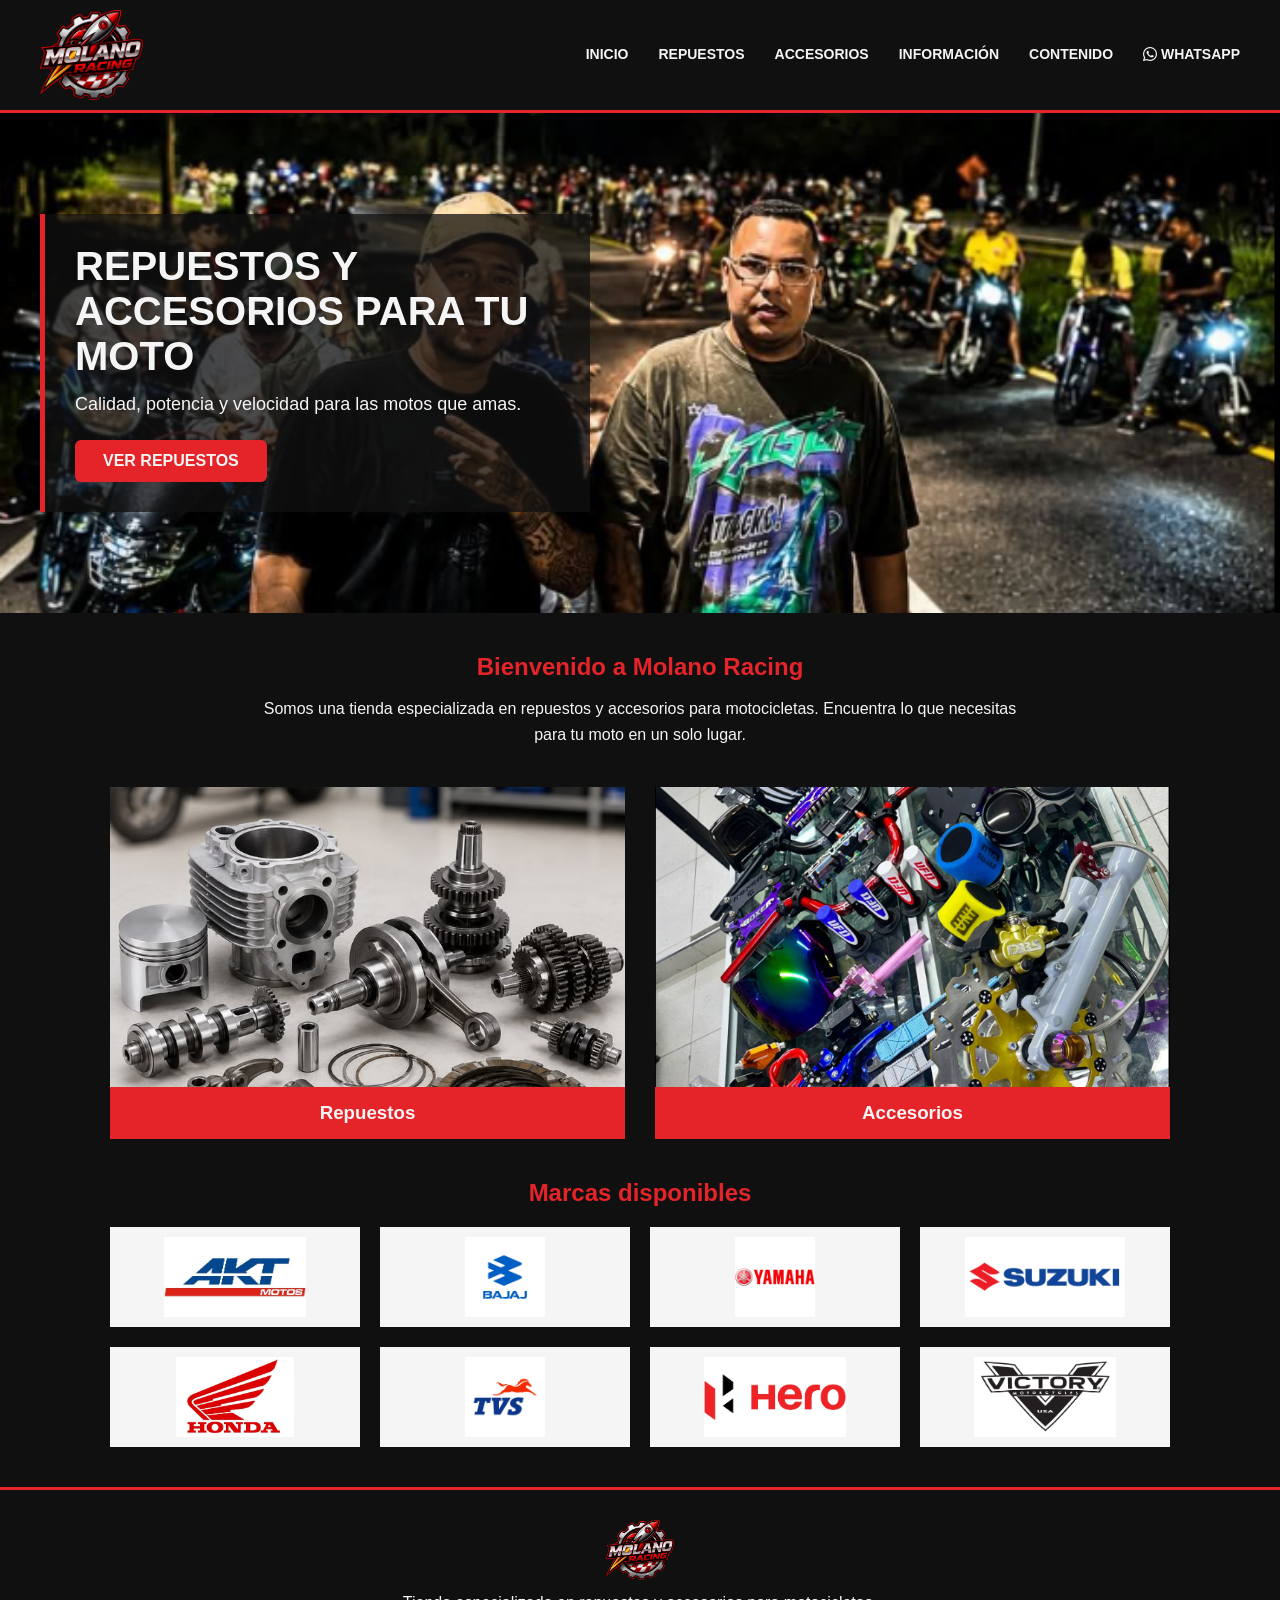
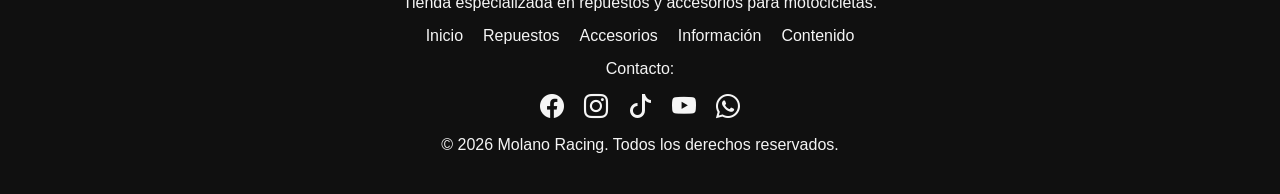
<file: index.html>
<!DOCTYPE html>
<html lang="es">
<head>
    <meta charset="UTF-8">
    <meta name="viewport" content="width=device-width, initial-scale=1.0">
    <title>Molano Racing | Repuestos y accesorios para motos</title>
    <link rel="stylesheet" href="https://cdn.jsdelivr.net/npm/bootstrap-icons@1.11.3/font/bootstrap-icons.min.css">
    <link rel="stylesheet" href="CSS/style.css">
</head>
<body>

    <header>
        <a href="index.html" class="logo">
            <img src="IMG/logos/molano_racing_logo_transparente.png" alt="Logo de Molano Racing">
        </a>
        <button class="boton-menu" id="boton-menu">
            <i class="bi bi-list"></i>
        </button>
        <nav id="menu">
            <a href="index.html">Inicio</a>
            <a href="repuestos.html">Repuestos</a>
            <a href="accesorios.html">Accesorios</a>
            <a href="informacion.html">Información</a>
            <a href="contenido.html">Contenido</a>
            <a href="https://wa.me/573226683188" target="_blank"><i class="bi bi-whatsapp"></i> WhatsApp</a>
        </nav>
    </header>

    <main>
        <section class="banner">
            <div class="banner-texto">
                <h1>Repuestos y accesorios para tu moto</h1>
                <p>Calidad, potencia y velocidad para las motos que amas.</p>
                <a href="repuestos.html" class="boton">Ver repuestos</a>
            </div>
        </section>

        <section class="presentacion">
            <h2>Bienvenido a Molano Racing</h2>
            <p>Somos una tienda especializada en repuestos y accesorios para motocicletas. Encuentra lo que necesitas para tu moto en un solo lugar.</p>
        </section>

        <section class="accesos">
            <a href="repuestos.html" class="tarjeta-acceso">
                <img src="IMG/baner/repuestos-1.jpg" alt="Repuestos para motos">
                <h3>Repuestos</h3>
            </a>
            <a href="accesorios.html" class="tarjeta-acceso">
                <img src="IMG/baner/accesorios-portada.png" alt="Accesorios para motos">
                <h3>Accesorios</h3>
            </a>
        </section>

        <section class="marcas">
            <h2>Marcas disponibles</h2>
            <div class="lista-marcas">
                <img src="IMG/baner/AKT%20Logo.jpg" alt="AKT">
                <img src="IMG/baner/bajaj%20logo.jpg" alt="Bajaj">
                <img src="IMG/baner/yamaha%20logo.jpg" alt="Yamaha">
                <img src="IMG/baner/suzuki%20logo.jpg" alt="Suzuki">
                <img src="IMG/baner/honda%20logo.jpg" alt="Honda">
                <img src="IMG/baner/tvs%20logo.jpg" alt="TVS">
                <img src="IMG/baner/Hero%20logo%20.jpg" alt="Hero">
                <img src="IMG/baner/victori%20logo.jpg" alt="Victory">
            </div>
        </section>
    </main>

    <footer>
        <img src="IMG/logos/molano_racing_logo_transparente.png" alt="Logo de Molano Racing">
        <p>Tienda especializada en repuestos y accesorios para motocicletas.</p>

        <div class="footer-enlaces">
            <a href="index.html">Inicio</a>
            <a href="repuestos.html">Repuestos</a>
            <a href="accesorios.html">Accesorios</a>
            <a href="informacion.html">Información</a>
            <a href="contenido.html">Contenido</a>
        </div>

        <p> Contacto: </p>

        <div class="footer-redes">
            <a href="https://www.facebook.com/Molanoracing/photos?locale=es_LA" target="_blank"><i class="bi bi-facebook"></i></a>
            <a href="https://www.instagram.com/molanoracing/" target="_blank"><i class="bi bi-instagram"></i></a>
            <a href="https://www.tiktok.com/@molanoracing915?is_from_webapp=1&sender_device=pc" target="_blank"><i class="bi bi-tiktok"></i></a>
            <a href="https://www.youtube.com/@Molanoracing915" target="_blank"><i class="bi bi-youtube"></i></a>
            <a href="https://wa.me/573226683188" target="_blank"><i class="bi bi-whatsapp"></i></a>
        </div>

        <p>&copy; 2026 Molano Racing. Todos los derechos reservados.</p>
    </footer>

    <script src="JS/funcion.js"></script>
</body>
</html>
</file>
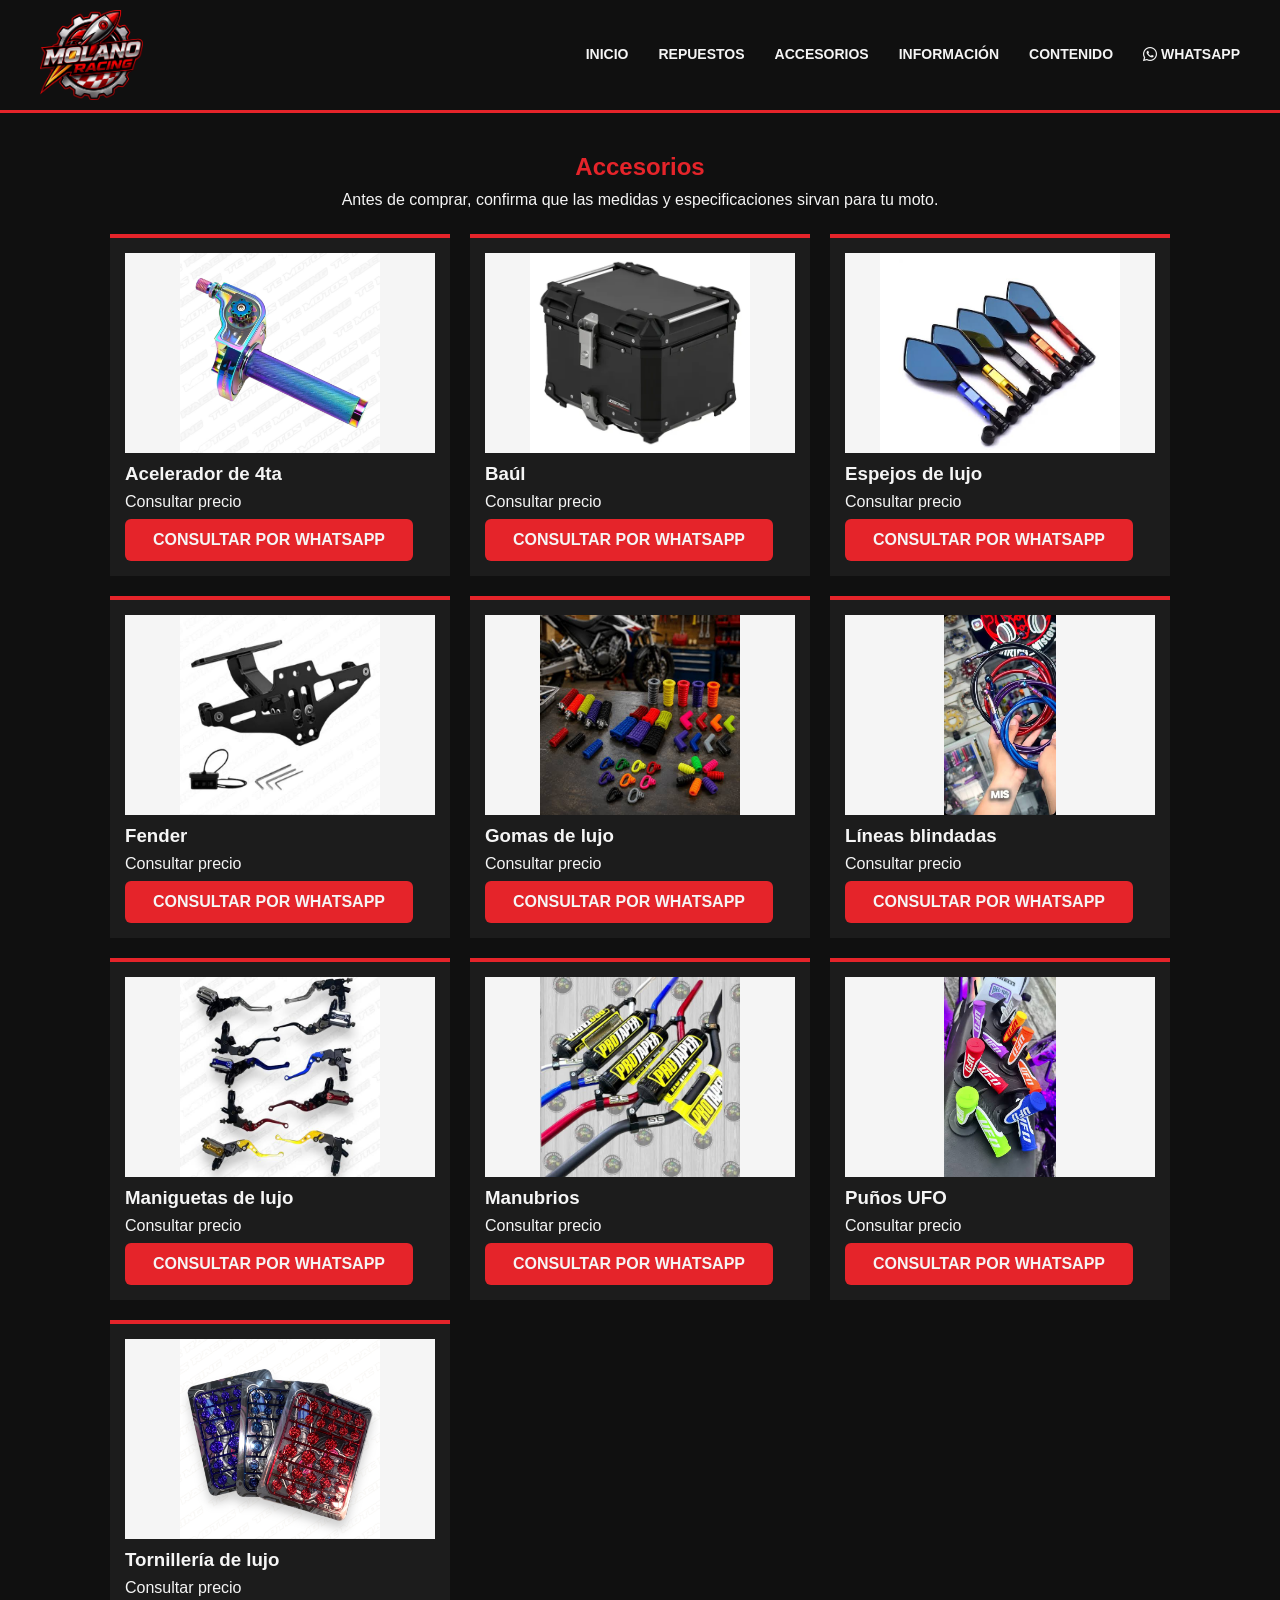
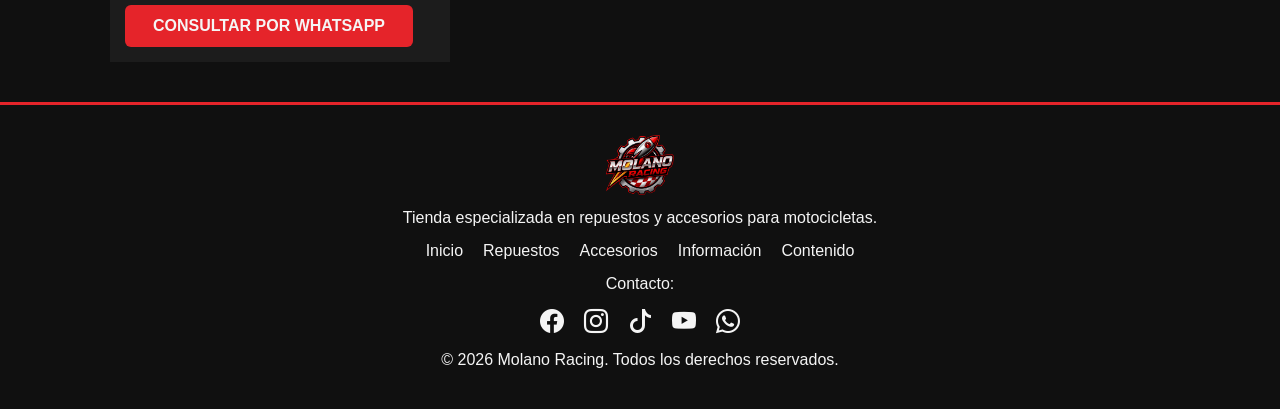
<file: accesorios.html>
<!DOCTYPE html>
<html lang="es">
<head>
    <meta charset="UTF-8">
    <meta name="viewport" content="width=device-width, initial-scale=1.0">
    <title>Accesorios | Molano Racing</title>
    <link rel="stylesheet" href="https://cdn.jsdelivr.net/npm/bootstrap-icons@1.11.3/font/bootstrap-icons.min.css">
    <link rel="stylesheet" href="CSS/style.css">
</head>
<body>

    <header>
        <a href="index.html" class="logo">
            <img src="IMG/logos/molano_racing_logo_transparente.png" alt="Logo de Molano Racing">
        </a>
        <button class="boton-menu" id="boton-menu">
            <i class="bi bi-list"></i>
        </button>
        <nav id="menu">
            <a href="index.html">Inicio</a>
            <a href="repuestos.html">Repuestos</a>
            <a href="accesorios.html">Accesorios</a>
            <a href="informacion.html">Información</a>
            <a href="contenido.html">Contenido</a>
            <a href="https://wa.me/573226683188" target="_blank"><i class="bi bi-whatsapp"></i> WhatsApp</a>
        </nav>
    </header>

    <main>
        <section class="seleccion">
            <h1>Accesorios</h1>
            <p>Antes de comprar, confirma que las medidas y especificaciones sirvan para tu moto.</p>

            <div class="lista-productos" id="lista-productos">
            </div>
        </section>
    </main>

    <footer>
        <img src="IMG/logos/molano_racing_logo_transparente.png" alt="Logo de Molano Racing">
        <p>Tienda especializada en repuestos y accesorios para motocicletas.</p>

        <div class="footer-enlaces">
            <a href="index.html">Inicio</a>
            <a href="repuestos.html">Repuestos</a>
            <a href="accesorios.html">Accesorios</a>
            <a href="informacion.html">Información</a>
            <a href="contenido.html">Contenido</a>
        </div>

        <p> Contacto: </p>

        <div class="footer-redes">
            <a href="https://www.facebook.com/Molanoracing/photos?locale=es_LA" target="_blank"><i class="bi bi-facebook"></i></a>
            <a href="https://www.instagram.com/molanoracing/" target="_blank"><i class="bi bi-instagram"></i></a>
            <a href="https://www.tiktok.com/@molanoracing915?is_from_webapp=1&sender_device=pc" target="_blank"><i class="bi bi-tiktok"></i></a>
            <a href="https://www.youtube.com/@Molanoracing915" target="_blank"><i class="bi bi-youtube"></i></a>
            <a href="https://wa.me/573226683188" target="_blank"><i class="bi bi-whatsapp"></i></a>
        </div>

        <p>&copy; 2026 Molano Racing. Todos los derechos reservados.</p>
    </footer>

    <script src="JS/funcion.js"></script>
    <script src="JS/datos-accesorios.js"></script>
    <script src="JS/accesorios.js"></script>
</body>
</html>
</file>
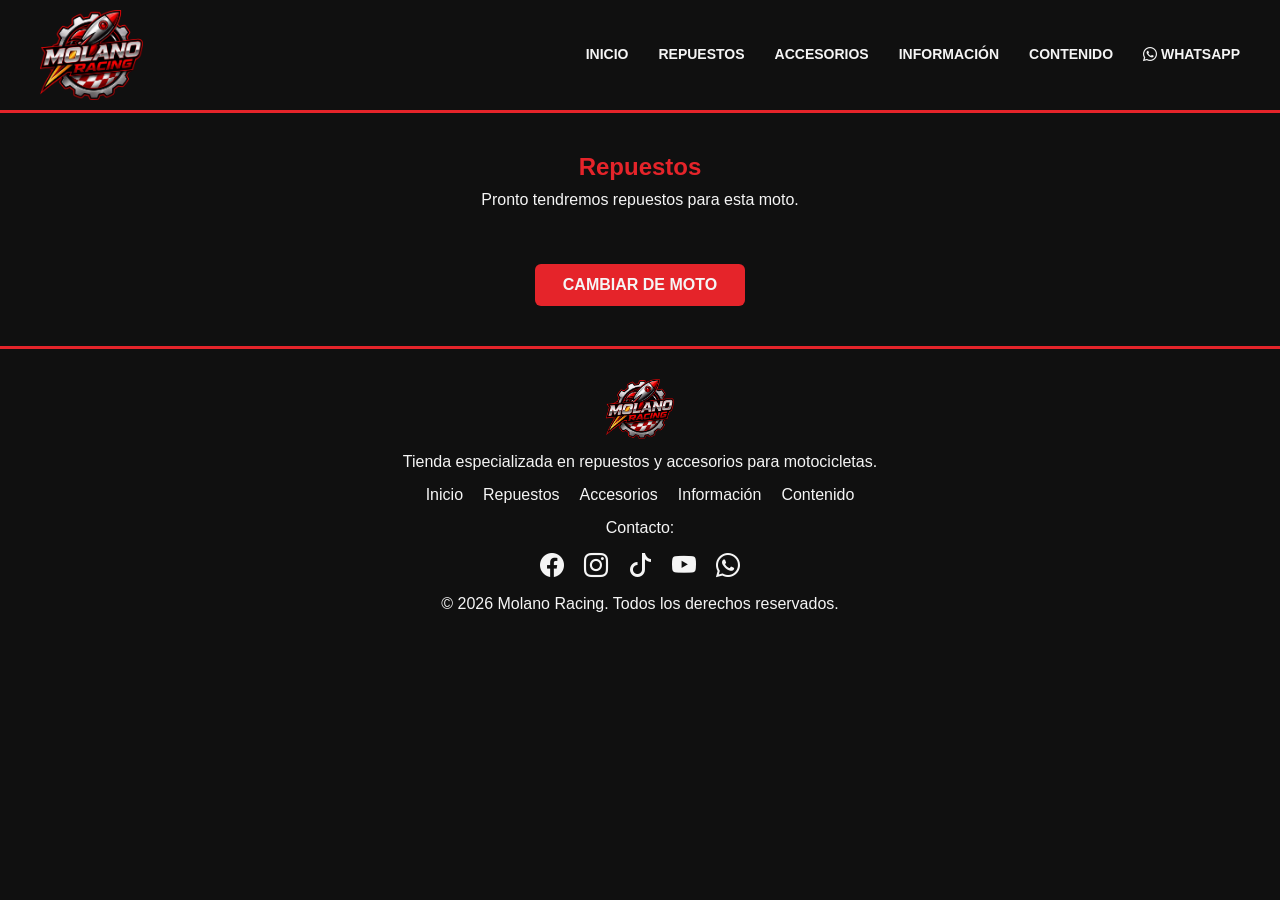
<file: catalogo-repuestos.html>
<!DOCTYPE html>
<html lang="es">
<head>
    <meta charset="UTF-8">
    <meta name="viewport" content="width=device-width, initial-scale=1.0">
    <title>Catálogo de repuestos | Molano Racing</title>
    <link rel="stylesheet" href="https://cdn.jsdelivr.net/npm/bootstrap-icons@1.11.3/font/bootstrap-icons.min.css">
    <link rel="stylesheet" href="CSS/style.css">
</head>
<body>

    <header>
        <a href="index.html" class="logo">
            <img src="IMG/logos/molano_racing_logo_transparente.png" alt="Logo de Molano Racing">
        </a>
        <button class="boton-menu" id="boton-menu">
            <i class="bi bi-list"></i>
        </button>
        <nav id="menu">
            <a href="index.html">Inicio</a>
            <a href="repuestos.html">Repuestos</a>
            <a href="accesorios.html">Accesorios</a>
            <a href="informacion.html">Información</a>
            <a href="contenido.html">Contenido</a>
            <a href="https://wa.me/573226683188" target="_blank"><i class="bi bi-whatsapp"></i> WhatsApp</a>
        </nav>
    </header>

    <main>
        <section class="seleccion">
            <h1 id="titulo-moto">Repuestos</h1>
            <p id="mensaje-catalogo"></p>

            <div class="lista-productos" id="lista-productos">
            </div>

            <a href="repuestos.html" class="boton">Cambiar de moto</a>
        </section>
    </main>

    <footer>
        <img src="IMG/logos/molano_racing_logo_transparente.png" alt="Logo de Molano Racing">
        <p>Tienda especializada en repuestos y accesorios para motocicletas.</p>

        <div class="footer-enlaces">
            <a href="index.html">Inicio</a>
            <a href="repuestos.html">Repuestos</a>
            <a href="accesorios.html">Accesorios</a>
            <a href="informacion.html">Información</a>
            <a href="contenido.html">Contenido</a>
        </div>

        <p> Contacto: </p>

        <div class="footer-redes">
            <a href="https://www.facebook.com/Molanoracing/photos?locale=es_LA" target="_blank"><i class="bi bi-facebook"></i></a>
            <a href="https://www.instagram.com/molanoracing/" target="_blank"><i class="bi bi-instagram"></i></a>
            <a href="https://www.tiktok.com/@molanoracing915?is_from_webapp=1&sender_device=pc" target="_blank"><i class="bi bi-tiktok"></i></a>
            <a href="https://www.youtube.com/@Molanoracing915" target="_blank"><i class="bi bi-youtube"></i></a>
            <a href="https://wa.me/573226683188" target="_blank"><i class="bi bi-whatsapp"></i></a>
        </div>

        <p>&copy; 2026 Molano Racing. Todos los derechos reservados.</p>
    </footer>

    <script src="JS/funcion.js"></script>
    <script src="JS/datos-repuestos.js"></script>
    <script src="JS/catalogo-repuestos.js"></script>
</body>
</html>
</file>
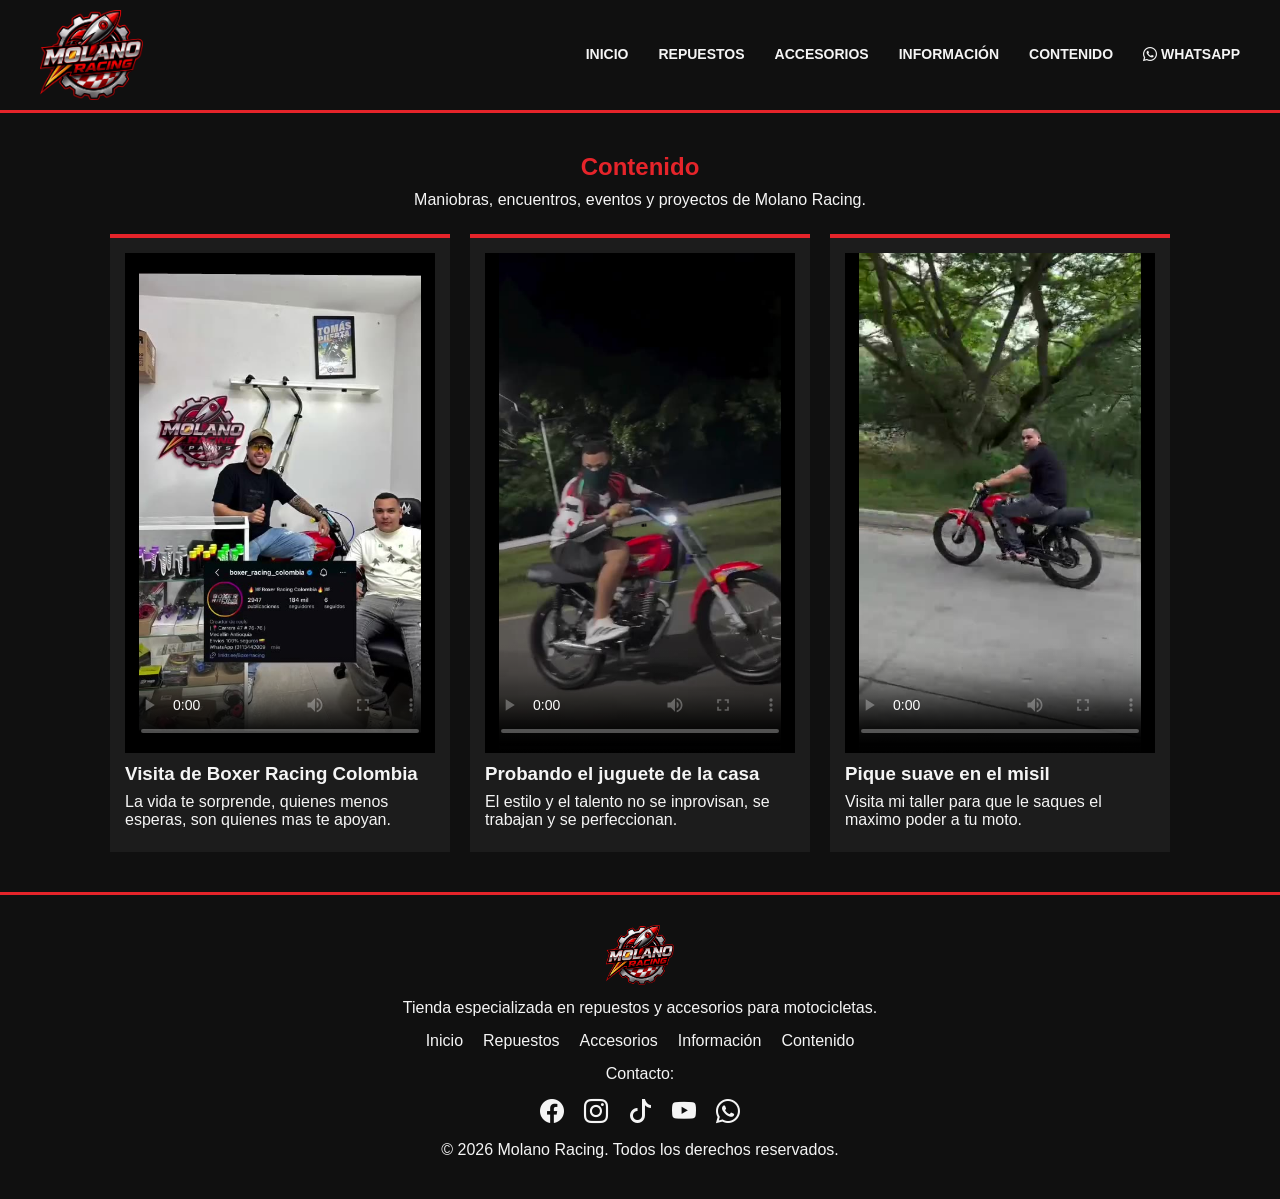
<file: contenido.html>
<!DOCTYPE html>
<html lang="es">
<head>
    <meta charset="UTF-8">
    <meta name="viewport" content="width=device-width, initial-scale=1.0">
    <title>Contenido | Molano Racing</title>
    <link rel="stylesheet" href="https://cdn.jsdelivr.net/npm/bootstrap-icons@1.11.3/font/bootstrap-icons.min.css">
    <link rel="stylesheet" href="CSS/style.css">
</head>
<body>

    <header>
        <a href="index.html" class="logo">
            <img src="IMG/logos/molano_racing_logo_transparente.png" alt="Logo de Molano Racing">
        </a>
        <button class="boton-menu" id="boton-menu">
            <i class="bi bi-list"></i>
        </button>
        <nav id="menu">
            <a href="index.html">Inicio</a>
            <a href="repuestos.html">Repuestos</a>
            <a href="accesorios.html">Accesorios</a>
            <a href="informacion.html">Información</a>
            <a href="contenido.html">Contenido</a>
            <a href="https://wa.me/573226683188" target="_blank"><i class="bi bi-whatsapp"></i> WhatsApp</a>
        </nav>
    </header>

    <main>
        <section class="seleccion">
            <h1>Contenido</h1>
            <p>Maniobras, encuentros, eventos y proyectos de Molano Racing.</p>

            <div class="lista-videos" id="lista-videos">
            </div>
        </section>
    </main>

    <footer>
        <img src="IMG/logos/molano_racing_logo_transparente.png" alt="Logo de Molano Racing">
        <p>Tienda especializada en repuestos y accesorios para motocicletas.</p>

        <div class="footer-enlaces">
            <a href="index.html">Inicio</a>
            <a href="repuestos.html">Repuestos</a>
            <a href="accesorios.html">Accesorios</a>
            <a href="informacion.html">Información</a>
            <a href="contenido.html">Contenido</a>
        </div>

        <p> Contacto: </p>

        <div class="footer-redes">
            <a href="https://www.facebook.com/Molanoracing/photos?locale=es_LA" target="_blank"><i class="bi bi-facebook"></i></a>
            <a href="https://www.instagram.com/molanoracing/" target="_blank"><i class="bi bi-instagram"></i></a>
            <a href="https://www.tiktok.com/@molanoracing915?is_from_webapp=1&sender_device=pc" target="_blank"><i class="bi bi-tiktok"></i></a>
            <a href="https://www.youtube.com/@Molanoracing915" target="_blank"><i class="bi bi-youtube"></i></a>
            <a href="https://wa.me/573226683188" target="_blank"><i class="bi bi-whatsapp"></i></a>
        </div>

        <p>&copy; 2026 Molano Racing. Todos los derechos reservados.</p>
    </footer>

    <script src="JS/funcion.js"></script>
    <script src="JS/datos-videos.js"></script>
    <script src="JS/contenido.js"></script>
</body>
</html>
</file>
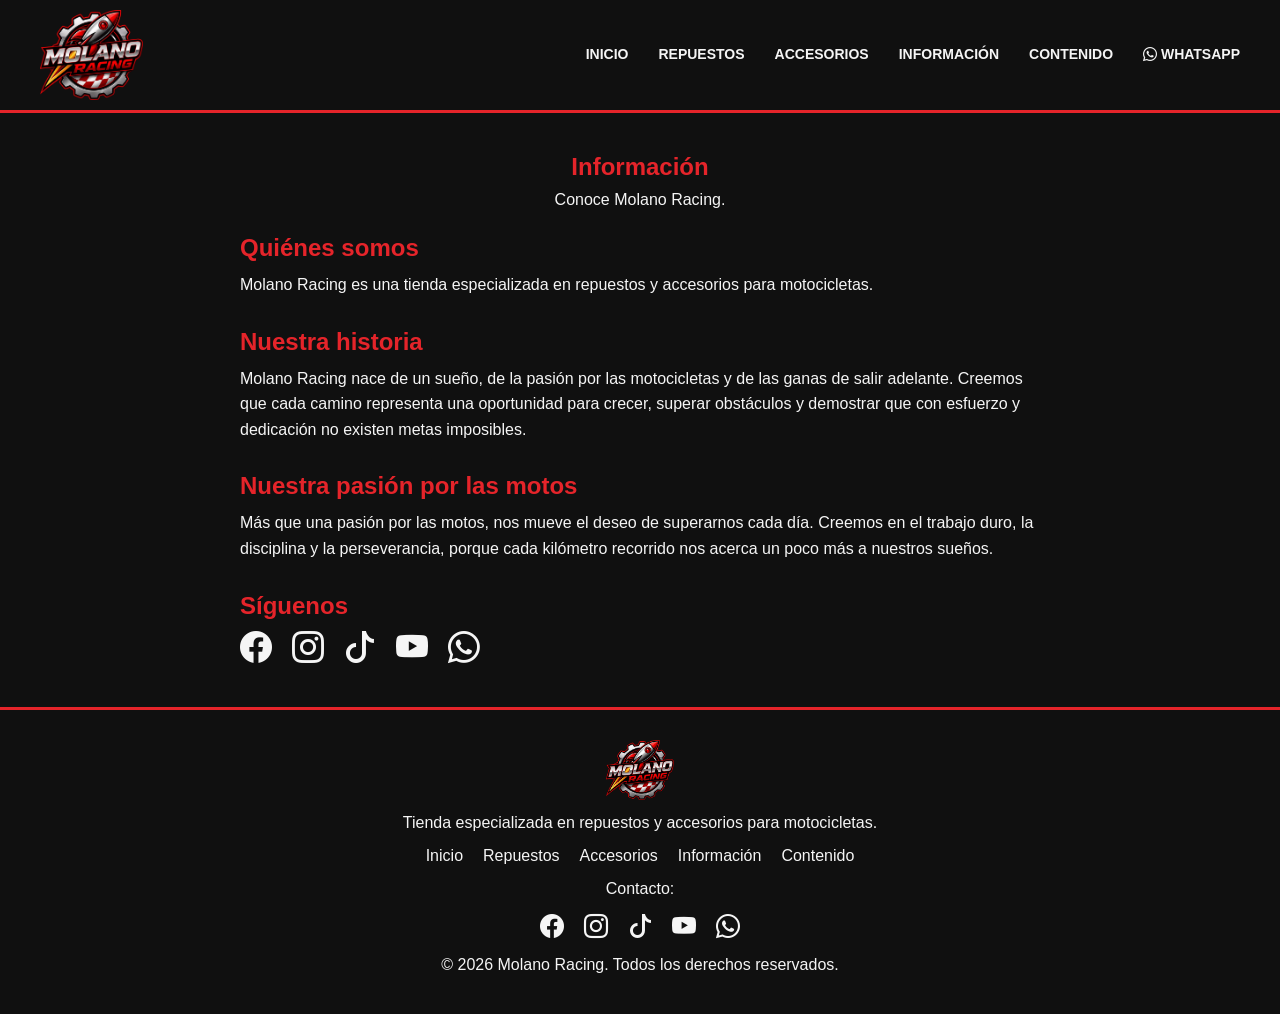
<file: informacion.html>
<!DOCTYPE html>
<html lang="es">
<head>
    <meta charset="UTF-8">
    <meta name="viewport" content="width=device-width, initial-scale=1.0">
    <title>Información | Molano Racing</title>
    <link rel="stylesheet" href="https://cdn.jsdelivr.net/npm/bootstrap-icons@1.11.3/font/bootstrap-icons.min.css">
    <link rel="stylesheet" href="CSS/style.css">
</head>
<body>

    <header>
        <a href="index.html" class="logo">
            <img src="IMG/logos/molano_racing_logo_transparente.png" alt="Logo de Molano Racing">
        </a>
        <button class="boton-menu" id="boton-menu">
            <i class="bi bi-list"></i>
        </button>
        <nav id="menu">
            <a href="index.html">Inicio</a>
            <a href="repuestos.html">Repuestos</a>
            <a href="accesorios.html">Accesorios</a>
            <a href="informacion.html">Información</a>
            <a href="contenido.html">Contenido</a>
            <a href="https://wa.me/573226683188" target="_blank"><i class="bi bi-whatsapp"></i> WhatsApp</a>
        </nav>
    </header>

    <main>
        <section class="seleccion">
            <h1>Información</h1>
            <p>Conoce Molano Racing.</p>

            <div class="info-bloque">
                <h2>Quiénes somos</h2>
                <p>Molano Racing es una tienda especializada en repuestos y accesorios para motocicletas.</p>
            </div>

            <div class="info-bloque">
                <h2>Nuestra historia</h2>
                <p>Molano Racing nace de un sueño, de la pasión por las motocicletas y de las ganas de salir adelante. 
                    Creemos que cada camino representa una oportunidad para crecer, 
                    superar obstáculos y demostrar que con esfuerzo y dedicación no existen metas imposibles.</p>
            </div>

            <div class="info-bloque">
                <h2>Nuestra pasión por las motos</h2>
                <p>Más que una pasión por las motos, nos mueve el deseo de superarnos cada día. 
                    Creemos en el trabajo duro, la disciplina y la perseverancia, 
                    porque cada kilómetro recorrido nos acerca un poco más a nuestros sueños.</p>
            </div>

            <div class="info-bloque">
                <h2>Síguenos</h2>
                <div class="redes-info">
                    <a href="https://www.facebook.com/Molanoracing/photos?locale=es_LA" target="_blank"><i class="bi bi-facebook"></i></a>
                    <a href="https://www.instagram.com/molanoracing/" target="_blank"><i class="bi bi-instagram"></i></a>
                    <a href="https://www.tiktok.com/@molanoracing915?is_from_webapp=1&sender_device=pc" target="_blank"><i class="bi bi-tiktok"></i></a>
                    <a href="https://www.youtube.com/@Molanoracing915" target="_blank"><i class="bi bi-youtube"></i></a>
                    <a href="https://wa.me/573226683188" target="_blank"><i class="bi bi-whatsapp"></i></a>
                </div>
            </div>
        </section>
    </main>

    <footer>
        <img src="IMG/logos/molano_racing_logo_transparente.png" alt="Logo de Molano Racing">
        <p>Tienda especializada en repuestos y accesorios para motocicletas.</p>

        <div class="footer-enlaces">
            <a href="index.html">Inicio</a>
            <a href="repuestos.html">Repuestos</a>
            <a href="accesorios.html">Accesorios</a>
            <a href="informacion.html">Información</a>
            <a href="contenido.html">Contenido</a>
        </div>

        <p> Contacto: </p>

        <div class="footer-redes">
            <a href="https://www.facebook.com/Molanoracing/photos?locale=es_LA" target="_blank"><i class="bi bi-facebook"></i></a>
            <a href="https://www.instagram.com/molanoracing/" target="_blank"><i class="bi bi-instagram"></i></a>
            <a href="https://www.tiktok.com/@molanoracing915?is_from_webapp=1&sender_device=pc" target="_blank"><i class="bi bi-tiktok"></i></a>
            <a href="https://www.youtube.com/@Molanoracing915" target="_blank"><i class="bi bi-youtube"></i></a>
            <a href="https://wa.me/573226683188" target="_blank"><i class="bi bi-whatsapp"></i></a>
        </div>

        <p>&copy; 2026 Molano Racing. Todos los derechos reservados.</p>
    </footer>

    <script src="JS/funcion.js"></script>
</body>
</html>
</file>
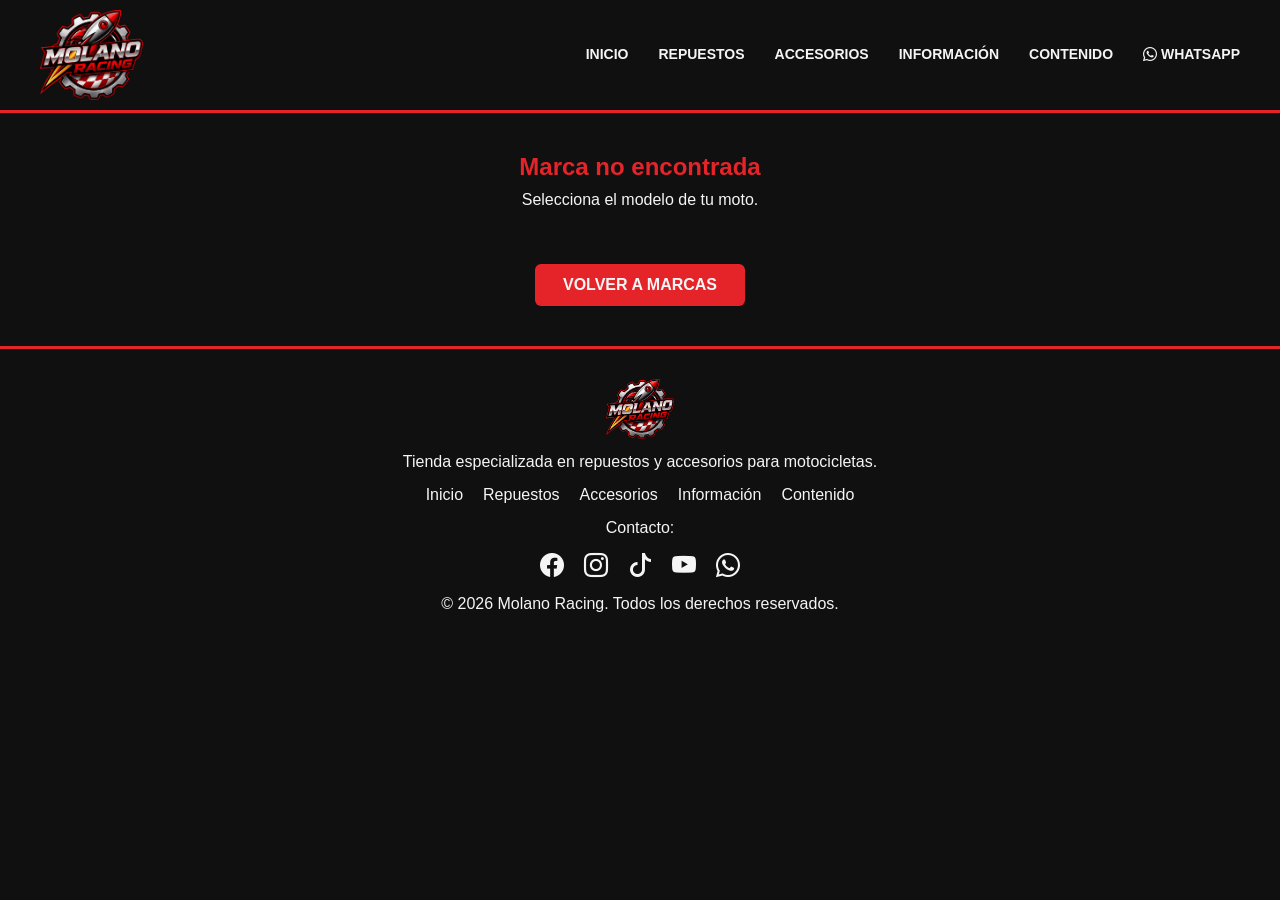
<file: modelos-repuestos.html>
<!DOCTYPE html>
<html lang="es">
<head>
    <meta charset="UTF-8">
    <meta name="viewport" content="width=device-width, initial-scale=1.0">
    <title>Modelos | Molano Racing</title>
    <link rel="stylesheet" href="https://cdn.jsdelivr.net/npm/bootstrap-icons@1.11.3/font/bootstrap-icons.min.css">
    <link rel="stylesheet" href="CSS/style.css">
</head>
<body>

    <header>
        <a href="index.html" class="logo">
            <img src="IMG/logos/molano_racing_logo_transparente.png" alt="Logo de Molano Racing">
        </a>
        <button class="boton-menu" id="boton-menu">
            <i class="bi bi-list"></i>
        </button>
        <nav id="menu">
            <a href="index.html">Inicio</a>
            <a href="repuestos.html">Repuestos</a>
            <a href="accesorios.html">Accesorios</a>
            <a href="informacion.html">Información</a>
            <a href="contenido.html">Contenido</a>
            <a href="https://wa.me/573226683188" target="_blank"><i class="bi bi-whatsapp"></i> WhatsApp</a>
        </nav>
    </header>

    <main>
        <section class="seleccion">
            <h1 id="titulo-marca">Modelos</h1>
            <p>Selecciona el modelo de tu moto.</p>

            <div class="lista-modelos" id="lista-modelos">
            </div>

            <a href="repuestos.html" class="boton">Volver a marcas</a>
        </section>
    </main>

    <footer>
        <img src="IMG/logos/molano_racing_logo_transparente.png" alt="Logo de Molano Racing">
        <p>Tienda especializada en repuestos y accesorios para motocicletas.</p>

        <div class="footer-enlaces">
            <a href="index.html">Inicio</a>
            <a href="repuestos.html">Repuestos</a>
            <a href="accesorios.html">Accesorios</a>
            <a href="informacion.html">Información</a>
            <a href="contenido.html">Contenido</a>
        </div>

        <p> Contacto: </p>

        <div class="footer-redes">
            <a href="https://www.facebook.com/Molanoracing/photos?locale=es_LA" target="_blank"><i class="bi bi-facebook"></i></a>
            <a href="https://www.instagram.com/molanoracing/" target="_blank"><i class="bi bi-instagram"></i></a>
            <a href="https://www.tiktok.com/@molanoracing915?is_from_webapp=1&sender_device=pc" target="_blank"><i class="bi bi-tiktok"></i></a>
            <a href="https://www.youtube.com/@Molanoracing915" target="_blank"><i class="bi bi-youtube"></i></a>
            <a href="https://wa.me/573226683188" target="_blank"><i class="bi bi-whatsapp"></i></a>
        </div>

        <p>&copy; 2026 Molano Racing. Todos los derechos reservados.</p>
    </footer>

    <script src="JS/funcion.js"></script>
    <script src="JS/datos-motos.js"></script>
    <script src="JS/modelos.js"></script>
</body>
</html>
</file>
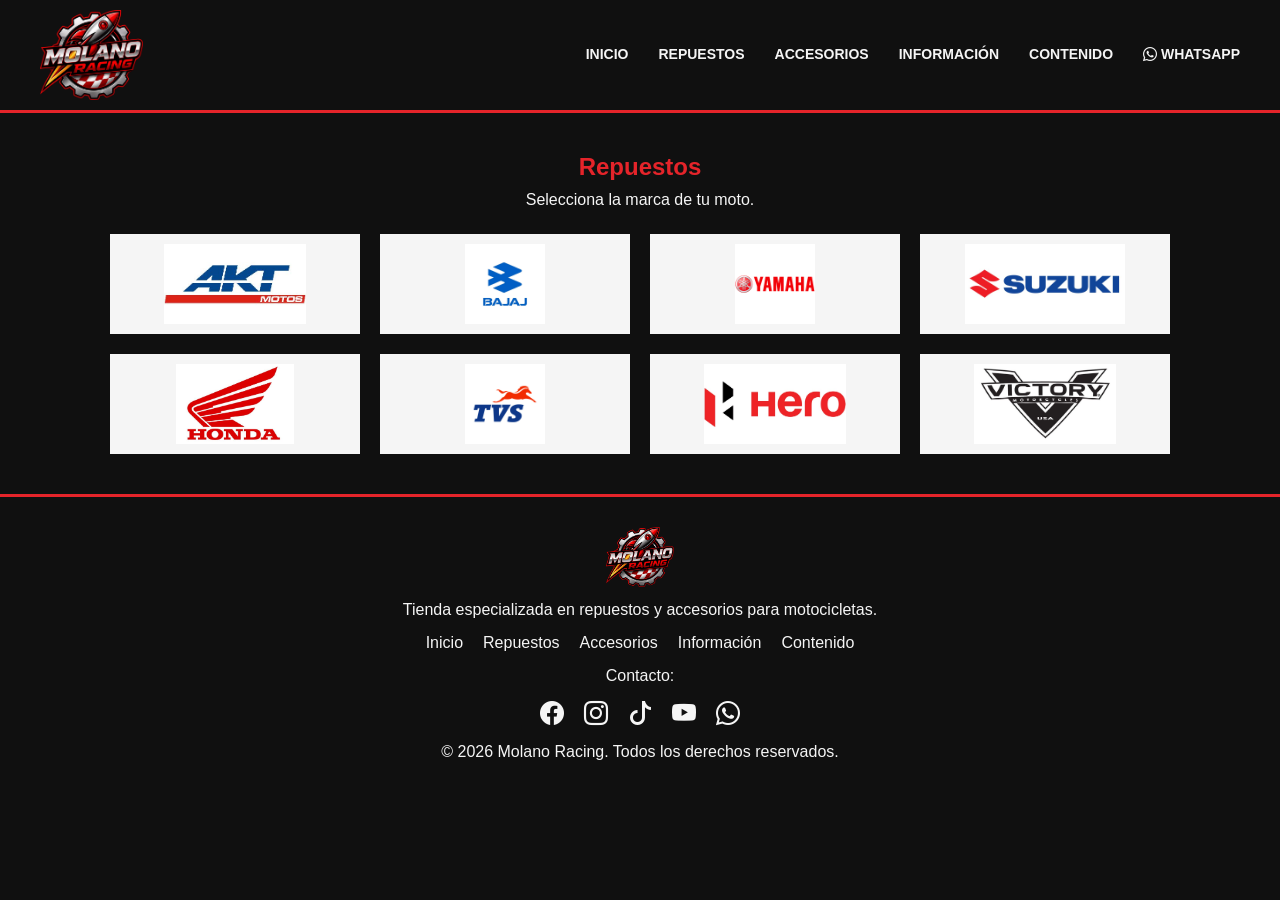
<file: repuestos.html>
<!DOCTYPE html>
<html lang="es">
<head>
    <meta charset="UTF-8">
    <meta name="viewport" content="width=device-width, initial-scale=1.0">
    <title>Repuestos | Molano Racing</title>
    <link rel="stylesheet" href="https://cdn.jsdelivr.net/npm/bootstrap-icons@1.11.3/font/bootstrap-icons.min.css">
    <link rel="stylesheet" href="CSS/style.css">
</head>
<body>

    <header>
        <a href="index.html" class="logo">
            <img src="IMG/logos/molano_racing_logo_transparente.png" alt="Logo de Molano Racing">
        </a>
        <button class="boton-menu" id="boton-menu">
            <i class="bi bi-list"></i>
        </button>
        <nav id="menu">
            <a href="index.html">Inicio</a>
            <a href="repuestos.html">Repuestos</a>
            <a href="accesorios.html">Accesorios</a>
            <a href="informacion.html">Información</a>
            <a href="contenido.html">Contenido</a>
            <a href="https://wa.me/573226683188" target="_blank"><i class="bi bi-whatsapp"></i> WhatsApp</a>
        </nav>
    </header>

    <main>
        <section class="seleccion">
            <h1>Repuestos</h1>
            <p>Selecciona la marca de tu moto.</p>

            <div class="lista-marcas">
                <a href="modelos-repuestos.html?marca=akt"><img src="IMG/baner/AKT%20Logo.jpg" alt="AKT"></a>
                <a href="modelos-repuestos.html?marca=bajaj"><img src="IMG/baner/bajaj%20logo.jpg" alt="Bajaj"></a>
                <a href="modelos-repuestos.html?marca=yamaha"><img src="IMG/baner/yamaha%20logo.jpg" alt="Yamaha"></a>
                <a href="modelos-repuestos.html?marca=suzuki"><img src="IMG/baner/suzuki%20logo.jpg" alt="Suzuki"></a>
                <a href="modelos-repuestos.html?marca=honda"><img src="IMG/baner/honda%20logo.jpg" alt="Honda"></a>
                <a href="modelos-repuestos.html?marca=tvs"><img src="IMG/baner/tvs%20logo.jpg" alt="TVS"></a>
                <a href="modelos-repuestos.html?marca=hero"><img src="IMG/baner/Hero%20logo%20.jpg" alt="Hero"></a>
                <a href="modelos-repuestos.html?marca=victory"><img src="IMG/baner/victori%20logo.jpg" alt="Victory"></a>
            </div>
        </section>
    </main>

    <footer>
        <img src="IMG/logos/molano_racing_logo_transparente.png" alt="Logo de Molano Racing">
        <p>Tienda especializada en repuestos y accesorios para motocicletas.</p>

        <div class="footer-enlaces">
            <a href="index.html">Inicio</a>
            <a href="repuestos.html">Repuestos</a>
            <a href="accesorios.html">Accesorios</a>
            <a href="informacion.html">Información</a>
            <a href="contenido.html">Contenido</a>
        </div>

        <p> Contacto: </p>

        <div class="footer-redes">
            <a href="https://www.facebook.com/Molanoracing/photos?locale=es_LA" target="_blank"><i class="bi bi-facebook"></i></a>
            <a href="https://www.instagram.com/molanoracing/" target="_blank"><i class="bi bi-instagram"></i></a>
            <a href="https://www.tiktok.com/@molanoracing915?is_from_webapp=1&sender_device=pc" target="_blank"><i class="bi bi-tiktok"></i></a>
            <a href="https://www.youtube.com/@Molanoracing915" target="_blank"><i class="bi bi-youtube"></i></a>
            <a href="https://wa.me/573226683188" target="_blank"><i class="bi bi-whatsapp"></i></a>
        </div>

        <p>&copy; 2026 Molano Racing. Todos los derechos reservados.</p>
    </footer>

    <script src="JS/funcion.js"></script>
</body>
</html>
</file>
<file: CSS/style.css>
* {
    margin: 0;
    padding: 0;
    box-sizing: border-box;
}

body {
    font-family: Arial, sans-serif;
    background-color: #101010;
    color: #F5F5F5;
}

/* ---------- Encabezado y menú ---------- */
header {
    display: flex;
    justify-content: space-between;
    align-items: center;
    padding: 10px 40px;
    background-color: #101010;
    border-bottom: 3px solid #E5242A;
}

.logo img {
    width: auto;
    height: 90px;
    display: block;
}

nav {
    display: flex;
    gap: 30px;
}

nav a {
    color: #F5F5F5;
    text-decoration: none;
    font-weight: bold;
    text-transform: uppercase;
    font-size: 14px;
    padding: 8px 0;
    border-bottom: 2px solid transparent;
    transition: color 0.3s, border-color 0.3s;
}

nav a:hover {
    color: #E5242A;
    border-bottom-color: #E5242A;
}

.boton-menu {
    display: none;
    background: none;
    border: none;
    color: #F5F5F5;
    font-size: 32px;
    cursor: pointer;
}

/* ---------- Inicio ---------- */
.banner {
    height: 500px;
    background-image: url("../IMG/baner/fotocachorro.png");
    background-size: cover;
    background-position: center 25%;
    display: flex;
    align-items: center;
    padding: 0 40px;
}

.banner-texto {
    max-width: 550px;
    background-color: rgba(16, 16, 16, 0.75);
    padding: 30px;
    border-left: 5px solid #E5242A;
}

.banner-texto h1 {
    font-size: 40px;
    margin-bottom: 15px;
    text-transform: uppercase;
}

.banner-texto p {
    font-size: 18px;
    margin-bottom: 25px;
}

.boton {
    display: inline-block;
    background-color: #E5242A;
    color: #F5F5F5;
    text-decoration: none;
    font-weight: bold;
    text-transform: uppercase;
    padding: 12px 28px;
    border-radius: 6px;
    transition: background-color 0.3s;
}

.boton:hover {
    background-color: #b81b20;
}

.presentacion {
    max-width: 800px;
    margin: 40px auto;
    padding: 0 20px;
    text-align: center;
}

.presentacion h2 {
    color: #E5242A;
    margin-bottom: 15px;
}

.presentacion p {
    line-height: 1.6;
}

.accesos {
    display: grid;
    grid-template-columns: 1fr 1fr;
    gap: 30px;
    max-width: 1100px;
    margin: 0 auto 40px;
    padding: 0 20px;
}

.tarjeta-acceso {
    text-decoration: none;
    color: #F5F5F5;
    text-align: center;
}

.tarjeta-acceso img {
    width: 100%;
    height: 300px;
    object-fit: cover;
    display: block;
}

.tarjeta-acceso h3 {
    background-color: #E5242A;
    padding: 15px;
}

.marcas {
    max-width: 1100px;
    margin: 0 auto 40px;
    padding: 0 20px;
    text-align: center;
}

.marcas h2 {
    color: #E5242A;
    margin-bottom: 20px;
}

.lista-marcas {
    display: grid;
    grid-template-columns: repeat(4, 1fr);
    gap: 20px;
    margin-bottom: 30px;
}

.lista-marcas img {
    width: 100%;
    height: 100px;
    object-fit: contain;
    background-color: #F5F5F5;
    padding: 10px;
    display: block;
}

/* ---------- Footer ---------- */
footer {
    background-color: #101010;
    border-top: 3px solid #E5242A;
    padding: 30px 20px;
    text-align: center;
}

footer img {
    height: 60px;
}

footer p {
    margin: 10px 0;
}

.footer-enlaces,
.footer-redes {
    display: flex;
    justify-content: center;
    gap: 20px;
    margin: 15px 0;
}

footer a {
    color: #F5F5F5;
    text-decoration: none;
    display: inline-block;
    transition: all 0.3s ease;
}

.footer-enlaces a:hover {
    color: #E5242A;
    transform: scale(1.15);
}

.footer-redes a {
    font-size: 24px;
    display: inline-block;
    transition: all 0.3s ease;
}

.footer-redes a:hover {
    color: #E5242A;
    transform: scale(1.20);
}

/* ---------- Páginas de selección y catálogos ---------- */
.seleccion {
    max-width: 1100px;
    margin: 40px auto;
    padding: 0 20px;
    text-align: center;
}

.seleccion h1 {
    color: var(--color-marca, #E5242A);
    margin-bottom: 10px;
}

.seleccion p {
    margin-bottom: 25px;
}

.seleccion .boton {
    background-color: var(--color-marca, #E5242A);
}

.seleccion .boton:hover {
    opacity: 0.8;
}

.lista-modelos {
    display: grid;
    grid-template-columns: repeat(3, 1fr);
    gap: 20px;
    margin-bottom: 30px;
}

.tarjeta-modelo {
    text-decoration: none;
    color: #F5F5F5;
}

.tarjeta-modelo img {
    width: 100%;
    height: 220px;
    object-fit: cover;
    display: block;
}

.tarjeta-modelo h3 {
    background-color: var(--color-marca, #E5242A);
    padding: 12px;
}

.lista-productos {
    display: grid;
    grid-template-columns: repeat(3, 1fr);
    gap: 20px;
    margin-bottom: 30px;
    text-align: left;
}

.tarjeta-producto {
    background-color: #1c1c1c;
    border-top: 4px solid var(--color-marca, #E5242A);
    padding: 15px;
}

.tarjeta-producto img {
    width: 100%;
    height: 200px;
    object-fit: contain;
    background-color: #F5F5F5;
    display: block;
    margin-bottom: 10px;
}

.tarjeta-producto h3,
.tarjeta-producto p {
    margin-bottom: 8px;
}

/* ---------- Información ---------- */
.info-bloque {
    max-width: 800px;
    margin: 0 auto 30px;
    text-align: left;
}

.info-bloque h2 {
    color: #E5242A;
    margin-bottom: 10px;
}

.info-bloque p {
    line-height: 1.6;
    margin-bottom: 0;
}

.redes-info {
    display: flex;
    gap: 20px;
    font-size: 32px;
}

.redes-info a {
    color: #F5F5F5;
}

.redes-info a:hover {
    color: #E5242A;
}

/* ---------- Contenido (videos) ---------- */
.lista-videos {
    display: grid;
    grid-template-columns: repeat(3, 1fr);
    gap: 20px;
    text-align: left;
}

.tarjeta-video {
    background-color: #1c1c1c;
    border-top: 4px solid #E5242A;
    padding: 15px;
}

.tarjeta-video video {
    width: 100%;
    height: 500px;
    background-color: #000000;
    display: block;
    margin-bottom: 10px;
}

.tarjeta-video h3,
.tarjeta-video p {
    margin-bottom: 8px;
}

/* ---------- Colores por marca ---------- */
.yamaha  { --color-marca: #1C3F94; }
.honda   { --color-marca: #CC0000; }
.suzuki  { --color-marca: #0057B8; }
.bajaj   { --color-marca: #005BAA; }
.akt     { --color-marca: #D71920; }
.tvs     { --color-marca: #003B95; }
.hero    { --color-marca: #E31E24; }
.victory { --color-marca: #E5242A; }

/* ---------- Celulares y tablets ---------- */
@media (max-width: 768px) {
    header {
        flex-wrap: wrap;
        padding: 10px 20px;
    }

    .boton-menu {
        display: block;
    }

    nav {
        display: none;
        flex-direction: column;
        width: 100%;
        gap: 0;
        padding-top: 10px;
    }

    nav.activo {
        display: flex;
    }

    nav a {
        padding: 14px 0;
        border-bottom: 1px solid #777777;
    }

    .banner {
        height: 400px;
        padding: 0 20px;
    }

    .banner-texto h1 {
        font-size: 28px;
    }

    .accesos {
        grid-template-columns: 1fr;
    }

    .lista-marcas {
        grid-template-columns: repeat(2, 1fr);
    }

    .footer-enlaces {
        flex-direction: column;
        gap: 10px;
    }

    .lista-modelos {
        grid-template-columns: 1fr;
    }

    .lista-productos {
        grid-template-columns: 1fr;
    }

    .lista-videos {
        grid-template-columns: 1fr;
    }
}
</file>
